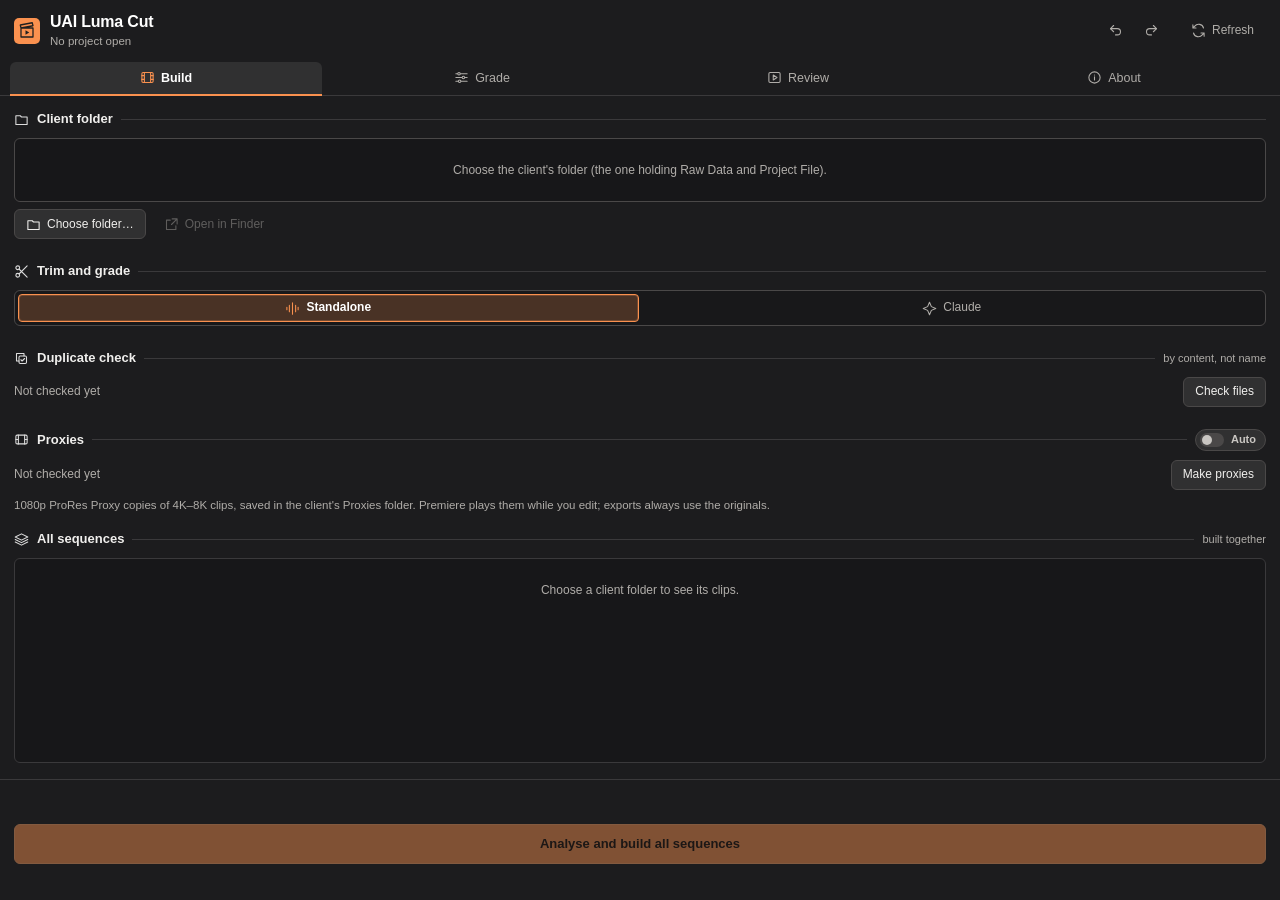
<file: luma-cut/index.html>
<!DOCTYPE html>
<html>
<head>
<meta charset="utf-8">
<meta name="viewport" content="width=device-width, initial-scale=1">
<title>UAI Luma Cut</title>
<link rel="stylesheet" href="ui.css">
<link rel="stylesheet" href="styles.css">
</head>
<body>
<header>
  <span class="mark"><svg class="ico" viewBox="0 0 24 24" fill="none" stroke="currentColor" stroke-width="1.7" stroke-linecap="round" stroke-linejoin="round" aria-hidden="true"><path d="M4 8h16v12H4zM4 8 3 4l16-3 1 4-16 3"/><path d="m10 11 5 3-5 3z" fill="currentColor" stroke="none"/></svg></span>
  <div class="ttl">
    <h1>UAI Luma Cut</h1>
    <div class="sub"><span id="project">No project open</span><span id="projchip" class="chip" hidden></span></div>
  </div>
  <div class="hright"><span id="hmsg" class="hmsg"></span><button id="hundo" class="ghost icon" title="Undo (Cmd+Z)"><svg class="ico" viewBox="0 0 24 24" fill="none" stroke="currentColor" stroke-width="1.7" stroke-linecap="round" stroke-linejoin="round" aria-hidden="true"><path d="M9 14 4 9l5-5"/><path d="M4 9h11a5 5 0 0 1 0 10h-3"/></svg></button><button id="hredo" class="ghost icon" title="Redo (Shift+Cmd+Z)"><svg class="ico" viewBox="0 0 24 24" fill="none" stroke="currentColor" stroke-width="1.7" stroke-linecap="round" stroke-linejoin="round" aria-hidden="true"><path d="m15 14 5-5-5-5"/><path d="M20 9H9a5 5 0 0 0 0 10h3"/></svg></button><span id="ver" class="ver"></span><button id="refresh" class="ghost" title="Re-read the project and the client folder"><svg class="ico" viewBox="0 0 24 24" fill="none" stroke="currentColor" stroke-width="1.7" stroke-linecap="round" stroke-linejoin="round" aria-hidden="true"><path d="M20 8a8 8 0 0 0-14-3L3 8m0-5v5h5m-4 8a8 8 0 0 0 14 3l3-3m0 5v-5h-5"/></svg>Refresh</button></div>
</header>

<div id="update" class="update" hidden>
  <span id="updatetext"></span>
  <button id="updatebtn">Update now</button>
</div>

<nav class="tabs" id="tabs">
  <button data-tab="build" class="on"><svg class="ico" viewBox="0 0 24 24" fill="none" stroke="currentColor" stroke-width="1.7" stroke-linecap="round" stroke-linejoin="round" aria-hidden="true"><rect x="3" y="4" width="18" height="16" rx="2"/><path d="M7 4v16M17 4v16M3 9h4m-4 6h4m10-6h4m-4 6h4"/></svg>Build</button>
  <button data-tab="grade"><svg class="ico" viewBox="0 0 24 24" fill="none" stroke="currentColor" stroke-width="1.7" stroke-linecap="round" stroke-linejoin="round" aria-hidden="true"><path d="M3 6h18M3 12h18M3 18h18"/><circle cx="8" cy="6" r="2" fill="var(--bg)"/><circle cx="15" cy="12" r="2" fill="var(--bg)"/><circle cx="9" cy="18" r="2" fill="var(--bg)"/></svg>Grade</button>
  <button data-tab="review"><svg class="ico" viewBox="0 0 24 24" fill="none" stroke="currentColor" stroke-width="1.7" stroke-linecap="round" stroke-linejoin="round" aria-hidden="true"><rect x="3" y="4" width="18" height="16" rx="2"/><path d="m10 8 6 4-6 4z"/></svg>Review</button>
  <button data-tab="about"><svg class="ico" viewBox="0 0 24 24" fill="none" stroke="currentColor" stroke-width="1.7" stroke-linecap="round" stroke-linejoin="round" aria-hidden="true"><circle cx="12" cy="12" r="9"/><path d="M12 11v5m0-8h.01"/></svg>About</button>
</nav>

<!-- BUILD: one action, all sequences -->
<div class="tab" id="tab-build">
  <section>
    <div class="cap"><svg class="ico" viewBox="0 0 24 24" fill="none" stroke="currentColor" stroke-width="1.7" stroke-linecap="round" stroke-linejoin="round" aria-hidden="true"><path d="M3 6h7l2 2h9v12H3z"/></svg><span>Client folder</span><span id="acchip" class="chip end" hidden></span></div>
    <div id="clientdir" class="path empty">Choose the client's folder (the one holding Raw Data and Project File).</div>
    <div class="row">
      <button id="browse"><svg class="ico" viewBox="0 0 24 24" fill="none" stroke="currentColor" stroke-width="1.7" stroke-linecap="round" stroke-linejoin="round" aria-hidden="true"><path d="M3 6h7l2 2h9v12H3z"/></svg>Choose folder…</button>
      <button id="reveal" class="ghost" disabled><svg class="ico" viewBox="0 0 24 24" fill="none" stroke="currentColor" stroke-width="1.7" stroke-linecap="round" stroke-linejoin="round" aria-hidden="true"><path d="M13 3h8v8M21 3l-9 9M10 5H4v15h15v-6"/></svg>Open in Finder</button>
    </div>
    <div id="clientmeta" class="note"></div>
  </section>

  <section>
    <div class="cap"><svg class="ico" viewBox="0 0 24 24" fill="none" stroke="currentColor" stroke-width="1.7" stroke-linecap="round" stroke-linejoin="round" aria-hidden="true"><circle cx="6" cy="6" r="3"/><circle cx="6" cy="18" r="3"/><path d="m8 8 13 13M8 16 21 3"/></svg><span>Trim and grade</span></div>
    <div class="seg" id="mode">
      <button data-v="standalone" class="on"><svg class="ico" viewBox="0 0 24 24" fill="none" stroke="currentColor" stroke-width="1.7" stroke-linecap="round" stroke-linejoin="round" aria-hidden="true"><path d="M3 10v4m4-7v10m5-14v18m5-14v10m4-7v4"/></svg>Standalone</button>
      <button data-v="claude"><svg class="ico" viewBox="0 0 24 24" fill="none" stroke="currentColor" stroke-width="1.7" stroke-linecap="round" stroke-linejoin="round" aria-hidden="true"><path d="m12 2 3 7 7 3-7 3-3 7-3-7-7-3 7-3z"/></svg>Claude</button>
    </div>
    <div id="modenote" class="note"></div>
    <div id="claudebox" class="claude" hidden>
      <div class="row spread">
        <button id="askclaude"><svg class="ico" viewBox="0 0 24 24" fill="none" stroke="currentColor" stroke-width="1.7" stroke-linecap="round" stroke-linejoin="round" aria-hidden="true"><path d="m12 2 3 7 7 3-7 3-3 7-3-7-7-3 7-3z"/></svg>Ask Claude</button>
        <span id="planstate" class="chip">No plan yet</span>
      </div>
      <div id="prompt" class="prompt" hidden></div>
    </div>
  </section>

  <section>
    <div class="cap"><svg class="ico" viewBox="0 0 24 24" fill="none" stroke="currentColor" stroke-width="1.7" stroke-linecap="round" stroke-linejoin="round" aria-hidden="true"><rect x="8" y="8" width="12" height="12" rx="2"/><path d="M16 8V4H4v12h4"/><path d="m11 14 2 2 4-4"/></svg><span>Duplicate check</span><span class="end">by content, not name</span></div>
    <div class="row spread"><span id="dupstate" class="muted">Not checked yet</span><button id="dupcheck">Check files</button></div>
    <div id="duplist" class="dupes"></div>
  </section>

  <section>
    <div class="cap"><svg class="ico" viewBox="0 0 24 24" fill="none" stroke="currentColor" stroke-width="1.7" stroke-linecap="round" stroke-linejoin="round" aria-hidden="true"><rect x="3" y="5" width="18" height="14" rx="2"/><path d="M7 5v14M17 5v14M3 12h4m10 0h4"/></svg><span>Proxies</span>
      <button id="pxauto" class="switch end" title="Make proxies by itself whenever 4K–8K clips without one are in the open project"><i></i>Auto</button></div>
    <div class="row spread"><span id="pxstate" class="muted">Not checked yet</span><button id="pxmake">Make proxies</button></div>
    <div class="progress" id="pxprogress" hidden><div></div></div>
    <div class="note">1080p ProRes Proxy copies of 4K–8K clips, saved in the client's Proxies folder. Premiere plays them while you edit; exports always use the originals.</div>
  </section>

  <section class="grow">
    <div class="cap"><svg class="ico" viewBox="0 0 24 24" fill="none" stroke="currentColor" stroke-width="1.7" stroke-linecap="round" stroke-linejoin="round" aria-hidden="true"><path d="m12 3 10 5-10 5L2 8zM2 12l10 5 10-5M2 16l10 5 10-5"/></svg><span>All sequences</span><span class="end">built together</span></div>
    <div class="list" id="clips"><div class="empty">Choose a client folder to see its clips.</div></div>
  </section>

  <footer>
    <div class="row" id="targetrow">
      <span id="target" class="muted"></span>
      <button id="newproj" class="ghost" hidden>New project for this client</button>
    </div>
    <div class="progress" id="progress" hidden><div></div></div>
    <button id="build" class="primary" disabled>Analyse and build all sequences</button>
    <div id="status" class="status"></div>
  </footer>
</div>

<!-- GRADE: live Lumetri + key, Color Shift on skin and green screen (Apply) -->
<div class="tab" id="tab-grade" hidden>
  <section>
    <div class="cap"><svg class="ico" viewBox="0 0 24 24" fill="none" stroke="currentColor" stroke-width="1.7" stroke-linecap="round" stroke-linejoin="round" aria-hidden="true"><path d="m12 3 10 5-10 5L2 8zM2 12l10 5 10-5M2 16l10 5 10-5"/></svg><span>Apply to</span></div>
    <div class="seg" id="gscope">
      <button data-v="selected" class="on">Selected</button>
      <button data-v="sequence">Current sequence</button>
      <button data-v="all">All sequences</button>
    </div>
    <div id="gtarget" class="note"></div>
  </section>
  <section>
    <div class="cap"><svg class="ico" viewBox="0 0 24 24" fill="none" stroke="currentColor" stroke-width="1.7" stroke-linecap="round" stroke-linejoin="round" aria-hidden="true"><path d="M3 20h18M5 16l4-6 4 3 6-9"/></svg><span>Light check</span><span class="end">per clip · live</span></div>
    <div class="actions"><button id="glight" title="Measure every clip's graded frame and correct it to your approved grades">Check light &amp; colour</button></div>
    <div class="note">Exports each clip's graded frame, reads its light graph (face brightness, highlights) and skin colour balance, then sets Exposure, Highlights, Temperature and Tint on that clip to match your approved grade references for its setup (office, green screen, outdoor). Re-measures after each change. Cmd+Z undoes.</div>
  </section>
  <section>
    <div class="cap"><svg class="ico" viewBox="0 0 24 24" fill="none" stroke="currentColor" stroke-width="1.7" stroke-linecap="round" stroke-linejoin="round" aria-hidden="true"><circle cx="12" cy="12" r="4"/><path d="M12 2v2m0 16v2M4.9 4.9l1.4 1.4m11.4 11.4 1.4 1.4M2 12h2m16 0h2M4.9 19.1l1.4-1.4M17.7 6.3l1.4-1.4"/></svg><span>Exposure preset</span><span class="end">live</span></div>
    <div class="presets" id="gpresets">
      <button data-v="over" title="Exposure −0.5, Highlights −15, Whites −10">Over-exposed</button>
      <button data-v="under" title="Exposure +0.5, Shadows +15, Blacks +5">Under-exposed</button>
    </div>
  </section>
  <section>
    <div class="cap"><svg class="ico" viewBox="0 0 24 24" fill="none" stroke="currentColor" stroke-width="1.7" stroke-linecap="round" stroke-linejoin="round" aria-hidden="true"><path d="M3 6h18M3 12h18M3 18h18"/><circle cx="8" cy="6" r="2" fill="var(--bg)"/><circle cx="15" cy="12" r="2" fill="var(--bg)"/><circle cx="9" cy="18" r="2" fill="var(--bg)"/></svg><span>Overall</span><span class="end live">live · Lumetri</span></div>
    <div id="glum"></div>
  </section>
  <section>
    <div class="cap"><span class="swatch green"></span><span>Green screen</span>
      <button id="gkey" class="switch end" title="Key out the green on every green-screen clip in scope (Ultra Key)"><i></i>Remove green</button></div>
    <div id="gkeyrows" hidden></div>
    <div id="gkeynote" class="note" hidden>Keyed areas are transparent and export as black unless something sits below on the timeline.</div>
  </section>
  <section>
    <div class="cap"><svg class="ico" viewBox="0 0 24 24" fill="none" stroke="currentColor" stroke-width="1.7" stroke-linecap="round" stroke-linejoin="round" aria-hidden="true"><rect x="8" y="8" width="12" height="12" rx="2"/><path d="M16 8V4H4v12h4"/></svg><span>Copy &amp; paste a look</span><span class="end">Overall · live</span></div>
    <div id="gclipboard" class="card clipboard empty"></div>
    <div class="actions" style="margin-top:8px">
      <button id="gcopy" class="second"><svg class="ico" viewBox="0 0 24 24" fill="none" stroke="currentColor" stroke-width="1.7" stroke-linecap="round" stroke-linejoin="round" aria-hidden="true"><rect x="8" y="8" width="12" height="12" rx="2"/><path d="M16 8V4H4v12h4"/></svg>Copy from selected clip</button>
      <button id="gpaste" class="second" disabled><svg class="ico" viewBox="0 0 24 24" fill="none" stroke="currentColor" stroke-width="1.7" stroke-linecap="round" stroke-linejoin="round" aria-hidden="true"><rect x="5" y="4" width="14" height="17" rx="2"/><path d="M9 4V3h6v1M9 11h6M9 15h4"/></svg>Paste to selected clips</button>
    </div>
    <div id="gclip" class="note">1. Select the graded clip, press Copy. 2. Select the clips that should look the same, press Paste. Changes at once, Cmd+Z undoes. Skin and green-screen Color Shift: Premiere's Color tab → Copy Grade / Paste Grade.</div>
  </section>
  <footer>
    <div id="gstatus" class="status"></div>
  </footer>
</div>

<!-- REVIEW: final check of the manual work, kept as learning -->
<div class="tab" id="tab-review" hidden>
  <section>
    <div class="cap"><svg class="ico" viewBox="0 0 24 24" fill="none" stroke="currentColor" stroke-width="1.7" stroke-linecap="round" stroke-linejoin="round" aria-hidden="true"><rect x="3" y="4" width="18" height="16" rx="2"/><path d="m10 8 6 4-6 4z"/></svg><span>Final check</span></div>
    <div class="row spread"><span id="rsummary" class="muted"></span><button id="rsync" title="Put every IN / OUT marker back on its clip's first and last frame"><svg class="ico" viewBox="0 0 24 24" fill="none" stroke="currentColor" stroke-width="1.7" stroke-linecap="round" stroke-linejoin="round" aria-hidden="true"><path d="M4 12a8 8 0 0 1 14-5l2 2m0-5v5h-5M20 12a8 8 0 0 1-14 5l-2-2m0 5v-5h5"/></svg>Re-sync markers</button></div>
    <div class="note">Fix an IN or OUT with a Rolling Edit, then Re-sync markers. Grade changes are made in Grade or in Premiere.</div>
  </section>
  <section class="grow">
    <div class="seg" id="rfilter">
      <button data-v="flagged" class="on"><svg class="ico" viewBox="0 0 24 24" fill="none" stroke="currentColor" stroke-width="1.7" stroke-linecap="round" stroke-linejoin="round" aria-hidden="true"><path d="M5 21V3h13l-3 5 3 5H5"/></svg>Flagged by system</button>
      <button data-v="all">All clips</button>
    </div>
    <div class="list" id="rlist"><div class="empty">Open one of the client sequences.</div></div>
  </section>
  <section>
    <div class="cap"><svg class="ico" viewBox="0 0 24 24" fill="none" stroke="currentColor" stroke-width="1.7" stroke-linecap="round" stroke-linejoin="round" aria-hidden="true"><rect x="3" y="4" width="18" height="16" rx="2"/><circle cx="9" cy="10" r="2"/><path d="m21 16-5-5-9 9"/></svg><span>Grade reference</span><button id="ropen" class="link end" title="Open Final Output / Stills">Final Output / Stills</button></div>
    <div class="row"><button id="rref"><svg class="ico" viewBox="0 0 24 24" fill="none" stroke="currentColor" stroke-width="1.7" stroke-linecap="round" stroke-linejoin="round" aria-hidden="true"><path d="M4 4h13l3 3v13H4zM8 4v6h8V4M8 20v-6h8v6"/></svg>Save grade reference</button></div>
    <div class="note">For the clips listed above: keeps each clip's final grade values and saves one image (Final Output / Stills, plus a small copy for learning).</div>
  </section>
  <section>
    <div class="cap"><svg class="ico" viewBox="0 0 24 24" fill="none" stroke="currentColor" stroke-width="1.7" stroke-linecap="round" stroke-linejoin="round" aria-hidden="true"><path d="M9 18h6M10 21h4M12 3a6 6 0 0 0-4 10.5c.7.7 1 1.5 1 2.5h6c0-1 .3-1.8 1-2.5A6 6 0 0 0 12 3z"/></svg><span>Learning</span><span id="rbase" class="end"></span></div>
    <div class="card"><div id="rlearn" class="muted"></div>
      <div class="note">Final check compares the timeline now with the build (cuts, grade, Color Shift). You confirm the list, then it is kept for the next client, in Standalone and Claude.</div></div>
    <div id="rchanges" class="changes" hidden></div>
    <textarea id="rnote" placeholder="Optional note: what you changed and why, e.g. OUT earlier on CAM2, green Lum +4 to match CAM1." hidden></textarea>
  </section>
  <footer>
    <button id="rfinal" class="primary">Final check &amp; save learning</button>
    <div id="rstatus" class="status"></div>
  </footer>
</div>

<!-- ABOUT -->
<div class="tab" id="tab-about" hidden>
  <section>
    <details class="howto">
      <summary><svg class="ico" viewBox="0 0 24 24" fill="none" stroke="currentColor" stroke-width="1.7" stroke-linecap="round" stroke-linejoin="round" aria-hidden="true"><path d="m12 3 10 5-10 5L2 8zM2 12l10 5 10-5M2 16l10 5 10-5"/></svg><span>How to use</span><span class="end">one client at a time</span></summary>
      <div class="note">Client folder: <b>Raw Data</b>, <b>Project File</b>, <b>Final Output</b>. Name it like <i>AC#12 Name</i> for agency clients.</div>
      <ol class="steps">
        <li><b>Build</b> — <i>Choose folder…</i> → <i>New project for this client</i> (no manual import).</li>
        <li><b>Proxies</b> — Build › Proxies, <i>Auto</i> on: every 4K–8K clip gets a 1080p proxy for smooth playback. Nothing else to do.</li>
        <li><b>Mode</b> — <i>Standalone</i> (default, no Claude) or <i>Claude</i>: <i>Ask Claude</i>, paste the prompt in Claude desktop, wait for <i>Plan ready</i>. Then <i>Analyse and build</i>.</li>
        <li><b>Cuts</b> — Review › Flagged by system: IN mouth closed + eyes open, OUT before they stand or look aside. Check <i>REVIEW</i> clips first. Rolling Edit, then <i>Re-sync markers</i>.</li>
        <li><b>Light</b> — Grade › scope All sequences › <i>Check light &amp; colour</i>.</li>
        <li><b>Look</b> — eye-check one clip per group (office, green screen, outdoor): preset or sliders, <i>Copy</i> → select the group → <i>Paste</i>.</li>
        <li><b>Skin / green</b> — Premiere's Color tab, Color Mode “Custom”; yellow faces → skin Hue +2…+5. Copy / Paste Grade per group.</li>
        <li><b>Lock</b> — Review › <i>Save grade reference</i> on your best clips, then <i>Final check &amp; save learning</i> (press twice).</li>
        <li><b>Export</b> — UAI Smart Export: Final Output, All, <i>Export all</i>, then Results › <i>Verify files</i>.</li>
      </ol>
      <div class="note">Full guide: github.com/agentixclaude/uai-premiere-panels › docs › how-to-start</div>
    </details>
  </section>
  <section>
    <div class="cap"><svg class="ico" viewBox="0 0 24 24" fill="none" stroke="currentColor" stroke-width="1.7" stroke-linecap="round" stroke-linejoin="round" aria-hidden="true"><rect x="3" y="5" width="18" height="14" rx="2"/><path d="M7 5v14M17 5v14M3 12h4m10 0h4"/></svg><span>Proxies &amp; output</span><span class="end">originals in every output</span></div>
    <div class="cols">
      <div><b>Playback</b><span>1080p proxy while proxies are on: smooth 4K–8K editing.</span></div>
      <div><b>Grade</b><span>Saved on the clip, so the same grade lands on the original.</span></div>
      <div><b>Stills &amp; light check</b><span>Taken from the original: proxies switch off for the capture, then back on.</span></div>
      <div><b>Export</b><span>Smart Export / Media Encoder render the original files, never the proxy.</span></div>
    </div>
  </section>
  <section>
    <div class="cap"><svg class="ico" viewBox="0 0 24 24" fill="none" stroke="currentColor" stroke-width="1.7" stroke-linecap="round" stroke-linejoin="round" aria-hidden="true"><path d="M12 8v4l3 2"/><circle cx="12" cy="12" r="9"/></svg><span>New updates</span><span class="end">what changed, before → now</span></div>
    <div id="updates" class="updates"></div>
  </section>
  <section>
    <div class="cap"><svg class="ico" viewBox="0 0 24 24" fill="none" stroke="currentColor" stroke-width="1.7" stroke-linecap="round" stroke-linejoin="round" aria-hidden="true"><path d="M3 10v4m4-7v10m5-14v18m5-14v10m4-7v4"/></svg><span>Engines</span></div>
    <div class="cols">
      <div><b>Standalone</b><span>Face-checked trim (audio fallback), house grade plus learned starting values per setup, rules from 2+ reviewed batches.</span></div>
      <div><b>Claude</b><span>Face-checked IN/OUT, grade matched per clip, reads the learned rules and recent reviews.</span></div>
    </div>
    <div class="row opts"><span id="ffmpegstate" class="chip"></span><span id="enginestate" class="chip"></span></div>
  </section>
  <section>
    <div class="cap"><svg class="ico" viewBox="0 0 24 24" fill="none" stroke="currentColor" stroke-width="1.7" stroke-linecap="round" stroke-linejoin="round" aria-hidden="true"><path d="M9 18h6M10 21h4M12 3a6 6 0 0 0-4 10.5c.7.7 1 1.5 1 2.5h6c0-1 .3-1.8 1-2.5A6 6 0 0 0 12 3z"/></svg><span>Learning storage</span></div>
    <div class="card">
      <div class="row spread"><label for="aretention">Keep reviewed batches</label>
        <select id="aretention"><option value="1">Latest batch only</option><option value="3">Last 3 batches</option><option value="5">Last 5 batches</option></select></div>
      <div id="ausage" class="note"></div>
      <div class="note">One batch = one client project. Older batches are erased automatically after a new one is saved; the cap is 10 MB including images. Rules only switch on after the same correction shows up in 2 batches.</div>
      <div class="row" style="margin-top:8px"><button id="aopen" class="ghost"><svg class="ico" viewBox="0 0 24 24" fill="none" stroke="currentColor" stroke-width="1.7" stroke-linecap="round" stroke-linejoin="round" aria-hidden="true"><path d="M13 3h8v8M21 3l-9 9M10 5H4v15h15v-6"/></svg>Open folder</button><button id="areset">Reset learning…</button></div>
      <div id="apath" class="mono note"></div>
      <div id="astatus" class="status"></div>
    </div>
  </section>
</div>

<script src="main.js"></script>
</body>
</html>
</file>
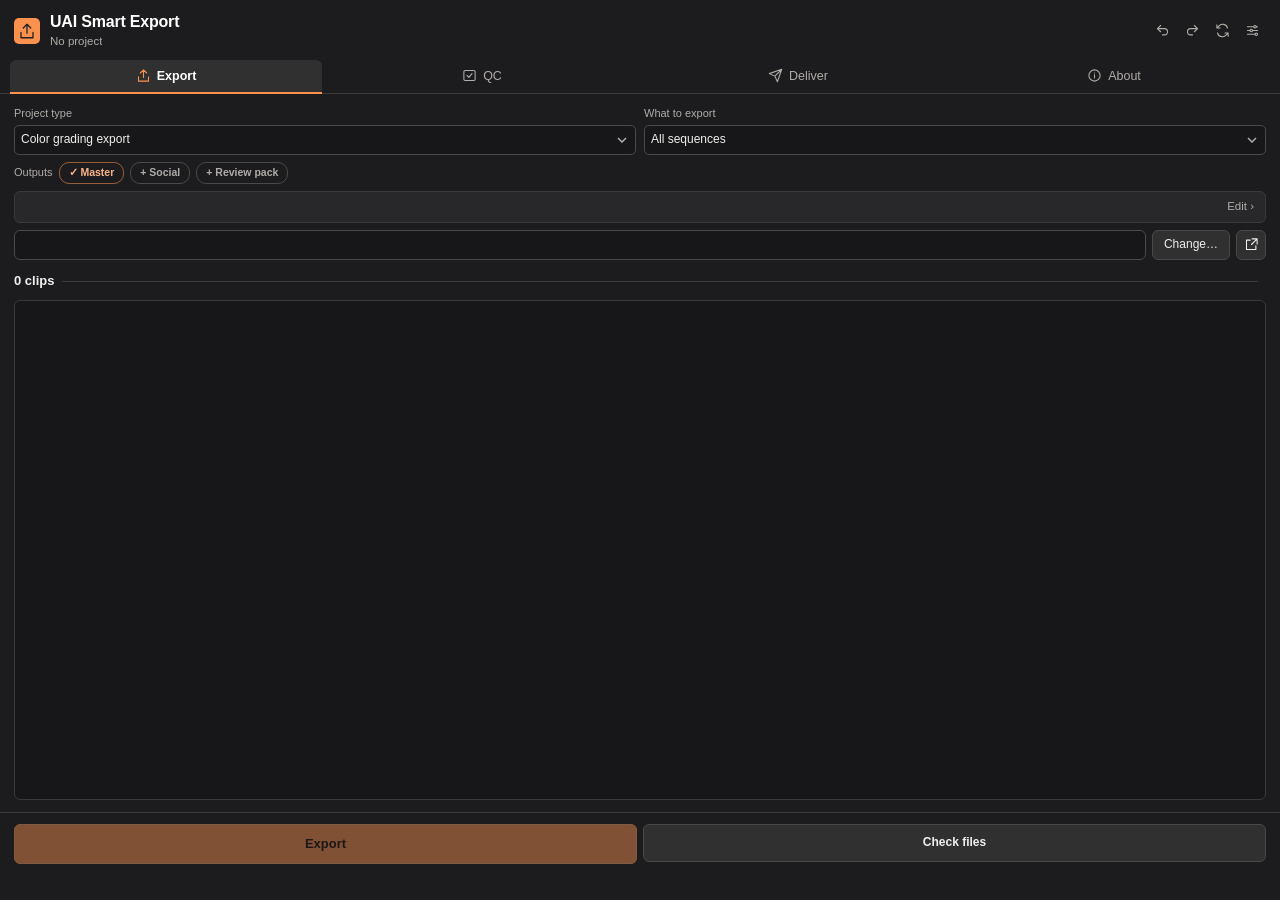
<file: panel/index.html>
<!DOCTYPE html>
<html>
<head>
<meta charset="utf-8">
<meta name="viewport" content="width=device-width, initial-scale=1">
<title>UAI Smart Export</title>
<link rel="stylesheet" href="ui.css">
<link rel="stylesheet" href="styles.css">
</head>
<body>
<header>
  <span class="mark"><svg class="ico" viewBox="0 0 24 24" fill="none" stroke="currentColor" stroke-width="1.7" stroke-linecap="round" stroke-linejoin="round" aria-hidden="true"><path d="M12 3v12m-5-7 5-5 5 5M4 14v7h16v-7"/></svg></span>
  <div class="ttl">
    <h1>UAI Smart Export</h1>
    <div class="sub"><span id="project">No project</span><span id="acchip" class="chip" hidden></span><span id="ver" class="ver"></span></div>
  </div>
  <div class="hright">
    <span id="hmsg" class="hmsg"></span>
    <button id="hundo" class="ghost icon" title="Undo (Cmd+Z)" aria-label="Undo"><svg class="ico" viewBox="0 0 24 24" fill="none" stroke="currentColor" stroke-width="1.7" stroke-linecap="round" stroke-linejoin="round" aria-hidden="true"><path d="M9 14 4 9l5-5"/><path d="M4 9h11a5 5 0 0 1 0 10h-3"/></svg></button>
    <button id="hredo" class="ghost icon" title="Redo (Shift+Cmd+Z)" aria-label="Redo"><svg class="ico" viewBox="0 0 24 24" fill="none" stroke="currentColor" stroke-width="1.7" stroke-linecap="round" stroke-linejoin="round" aria-hidden="true"><path d="m15 14 5-5-5-5"/><path d="M20 9H9a5 5 0 0 0 0 10h3"/></svg></button>
    <button id="refresh" class="ghost icon" title="Re-read the timeline" aria-label="Refresh"><svg class="ico" viewBox="0 0 24 24" fill="none" stroke="currentColor" stroke-width="1.7" stroke-linecap="round" stroke-linejoin="round" aria-hidden="true"><path d="M20 8a8 8 0 0 0-14-3L3 8m0-5v5h5m-4 8a8 8 0 0 0 14 3l3-3m0 5v-5h-5"/></svg></button>
    <button id="gear" class="ghost icon" title="Export settings" aria-label="Export settings"><svg class="ico" viewBox="0 0 24 24" fill="none" stroke="currentColor" stroke-width="1.7" stroke-linecap="round" stroke-linejoin="round" aria-hidden="true"><path d="M4 6h10M18 6h2M4 12h4M12 12h8M4 18h12M20 18h0"/><circle cx="16" cy="6" r="2"/><circle cx="10" cy="12" r="2"/><circle cx="18" cy="18" r="2"/></svg></button>
  </div>
</header>

<div id="update" class="update" hidden>
  <span id="updatetext"></span>
  <button id="updatebtn">Update now</button>
</div>
<div id="gamma" class="banner" hidden>
  <span id="gammatext"></span>
  <button id="gammafix" title="Saves the project, sets Viewer Gamma 1.96 and reopens it">Set 1.96</button>
  <button id="gammax" class="ghost icon" title="Hide for this project" aria-label="Hide">×</button>
</div>

<nav class="tabs" id="tabs">
  <button data-tab="export" class="on"><svg class="ico" viewBox="0 0 24 24" fill="none" stroke="currentColor" stroke-width="1.7" stroke-linecap="round" stroke-linejoin="round" aria-hidden="true"><path d="M12 3v12m-5-7 5-5 5 5M4 14v7h16v-7"/></svg>Export</button>
  <button data-tab="qc"><svg class="ico" viewBox="0 0 24 24" fill="none" stroke="currentColor" stroke-width="1.7" stroke-linecap="round" stroke-linejoin="round" aria-hidden="true"><rect x="3" y="4" width="18" height="16" rx="2"/><path d="m8 12 3 3 5-6"/></svg>QC<span id="qcbadge" class="badge" hidden></span></button>
  <button data-tab="deliver"><svg class="ico" viewBox="0 0 24 24" fill="none" stroke="currentColor" stroke-width="1.7" stroke-linecap="round" stroke-linejoin="round" aria-hidden="true"><path d="M22 2 11 13M22 2l-7 20-4-9-9-4z"/></svg>Deliver</button>
  <button data-tab="about"><svg class="ico" viewBox="0 0 24 24" fill="none" stroke="currentColor" stroke-width="1.7" stroke-linecap="round" stroke-linejoin="round" aria-hidden="true"><circle cx="12" cy="12" r="9"/><path d="M12 11v5m0-8h.01"/></svg>About</button>
</nav>

<!-- EXPORT -->
<main class="tab" id="tab-export">
  <section class="tight">
    <div class="pair">
      <label class="pick"><span>Project type</span>
        <select id="mode">
          <option value="grade">Color grading export</option>
          <option value="normal">Normal export</option>
        </select>
      </label>
      <label class="pick"><span>What to export</span>
        <select id="scope">
          <option value="all">All sequences</option>
          <option value="active">Active sequence</option>
          <option value="selected">Selected clips</option>
        </select>
        <select id="nscope" hidden>
          <option value="seq">Whole sequence</option>
          <option value="cuts">Clips by cuts</option>
          <option value="marks">Markers (“Clip …”)</option>
        </select>
      </label>
    </div>
    <div class="outs">
      <span class="muted">Outputs</span>
      <button class="chip accent" id="out-master" title="The export itself (always on)">✓ Master</button>
      <button class="chip" id="out-social" title="1080 wide · 8 Mbps · fast start · loudness target. Made from the master once it has rendered and passed QC">+ Social</button>
      <button class="chip" id="out-review" title="720p copy under the MB limit, contact sheet, cover PNG, in a Review folder next to the exports">+ Review pack</button>
    </div>
    <button id="outline" class="outline" title="Export settings: size, naming, QC, review pack">
      <span id="outlinetext" class="ol"></span><span class="muted">Edit ›</span>
    </button>
    <div class="dir">
      <div id="outdir" class="path" title=""></div>
      <button id="browse" title="Choose another export folder">Change…</button>
      <button id="reveal" class="icon" title="Open the folder in Finder" aria-label="Open folder"><svg class="ico" viewBox="0 0 24 24" fill="none" stroke="currentColor" stroke-width="1.7" stroke-linecap="round" stroke-linejoin="round" aria-hidden="true"><path d="M13 3h8v8M21 3l-9 9M10 5H4v15h15v-6"/></svg></button>
    </div>
    <button id="resetdir" class="link mini" title="Go back to the default export folder" hidden>Use the default folder</button>
  </section>

  <section class="grow">
    <div class="cap"><span id="count">0 clips</span><button id="selactive" class="link" hidden title="Tick only the active sequence">Active only</button><button id="selall" class="link" hidden>All / none</button><span id="summary" class="end"></span></div>
    <div id="list" class="list"></div>
  </section>

  <footer>
    <div class="actions">
      <button id="go" class="primary" disabled>Export</button>
      <button id="toqc" class="second" title="Check the exported files now">Check files</button>
    </div>
    <div id="status" class="status"></div>
  </footer>
</main>

<!-- QC -->
<div class="tab" id="tab-qc" hidden>
  <section class="tight">
    <div class="stats">
      <div><b id="qpass" class="tone-ok">0</b><span>passed</span></div>
      <div><b id="qfix">0</b><span>to fix</span></div>
      <div><b id="qwhen">—</b><span id="qwhenl">not checked</span></div>
    </div>
    <div class="legend"><span><i class="dot"></i>Frames</span><span><i class="dot"></i>Loudness</span><span><i class="dot"></i>Duration</span><span><i class="dot"></i>Codec + size</span></div>
  </section>
  <section class="grow">
    <div class="cap"><span>Exported files</span><span class="end">click a file for details</span></div>
    <div id="qlist" class="list"><div class="empty">Export, then each file is checked here when Media Encoder finishes. Or press Check all.</div></div>
  </section>
  <footer>
    <div class="actions">
      <button id="qrun" class="primary">Check all</button>
      <button id="qdeliver" class="second">Deliver ›</button>
    </div>
    <div id="qstatus" class="status"></div>
  </footer>
</div>

<!-- DELIVER -->
<div class="tab" id="tab-deliver" hidden>
  <section class="tight">
    <div class="row"><span id="dpass" class="chip ok">0 passed QC</span><span id="dheld" class="chip bad" hidden></span><span class="muted push">only passed files go out</span></div>
  </section>
  <section class="cards tight">
    <details class="card2" open>
      <summary><span class="num">1</span><b>Upload to Drive</b><span class="muted" id="driveacct">Google Drive</span></summary>
      <label class="pick"><span>Drive account (Drive for desktop on this Mac)</span><select id="driveacctsel"></select></label>
      <div class="dir"><div id="drivedir" class="path"></div><button id="drivebrowse">Change…</button></div>
      <div class="row"><label><input type="checkbox" id="up-master" checked>Master</label><label><input type="checkbox" id="up-social" checked>Social</label><label><input type="checkbox" id="up-review" checked>Review pack</label><label><input type="checkbox" id="up-report" checked>QC report</label></div>
      <div class="note" id="drivenote"></div>
    </details>
    <details class="card2">
      <summary><span class="num">2</span><b>Asana QC task</b><span class="muted" id="asanasum">off</span></summary>
      <label class="tg"><input type="checkbox" id="asana-on">Move the task to QC 1 and comment the Drive link + QC report</label>
      <div class="kv2"><span>Project</span><input type="text" id="asana-proj" value="Creative Requests"><span>Task</span><input type="text" id="asana-task" placeholder="defaults to the project name"></div>
      <div class="chain"><span class="chip">Produce</span>›<span class="chip accent">QC 1 · Hitesh</span>›<span class="chip">Khusi</span>›<span class="chip">Johnson</span>›<span class="chip">ANIK</span></div>
    </details>
    <details class="card2">
      <summary><span class="num">3</span><b>Slack note</b><span class="muted" id="slacksum">off</span></summary>
      <label class="tg"><input type="checkbox" id="slack-on">Draft a note (you approve the text before it is posted)</label>
      <div class="kv2"><span>Channel</span><input type="text" id="slack-ch" placeholder="#channel (not chosen yet)"></div>
    </details>
  </section>
  <section class="grow">
    <div class="cap"><span>Files going out</span><span id="dcount" class="end"></span></div>
    <div id="dlist" class="list"><div class="empty">Run QC first: only files that pass go out.</div></div>
  </section>
  <footer>
    <button id="handoff" class="primary" disabled>Hand off</button>
    <div id="dstatus" class="status">Shows a summary to confirm before anything is copied or prepared.</div>
  </footer>
</div>

<!-- SETTINGS (gear / Output line) -->
<div class="tab" id="tab-settings" hidden>
  <div class="sethead"><button id="setback" class="ghost">‹ Back</button><b>Export settings</b><span class="muted">saved on this Mac</span></div>
  <div class="acc" id="acc">
    <details data-sec="size" open>
      <summary><b>Size + bitrate</b><span class="muted" id="sum-size"></span></summary>
      <label class="pick"><span>Colour-grading rule</span>
        <select id="rule">
          <option value="auto">Auto: “AC” in the folder name = AC rule, else Client</option>
          <option value="ac">AC rule: every file under the cap</option>
          <option value="client">Client rule: 8K→4K 4.5–4.8 GB, 4K under 2 GB</option>
        </select>
      </label>
      <div class="row tg" id="acvals"><span class="muted">AC cap</span><input id="capgb" type="number" min="0.2" step="0.1" value="2"><span class="muted">GB · max</span><input id="capmbps" type="number" min="5" step="5" value="200"><span class="muted">Mbps</span></div>
      <div class="note" id="clientvals">Client: 8K source → 4K at 4.5–4.8 GB, max 200 Mbps (a clip under about 3 min stays at 200 Mbps and comes out smaller). 4K source → stays 4K, max 90 Mbps, under 2 GB.</div>
      <div class="note">Normal export: match source (≤ 4K), medium bitrate VBR 1-pass, no size cap.</div>
      <label class="tg"><input id="replace" type="checkbox">Replace a file that already exists (else it is skipped)</label>
      <label class="tg"><input id="autostart" type="checkbox">Start the Media Encoder queue automatically</label>
    </details>
    <details data-sec="name">
      <summary><b>Naming + versions</b><span class="muted" id="sum-name"></span></summary>
      <label class="pick"><span id="tpllabel">File name template</span><input type="text" id="tpl" spellcheck="false"></label>
      <div class="tokens" id="tokens"><button class="chip" data-t="{Project}">+ Project</button><button class="chip" data-t="{Sequence}">+ Sequence</button><button class="chip" data-t="{Clip}">+ Clip</button><button class="chip" data-t="{Ratio}">+ Ratio</button><button class="chip" data-t="{Date}">+ Date</button><button class="chip" data-t="_v{NN}">+ vNN</button><button class="chip" id="tplreset" title="Back to this project type's default">Reset</button></div>
      <div class="note">Preview: <b id="tplprev"></b></div>
      <label class="tg"><input type="checkbox" id="never">Never overwrite: a taken name gets the next free version</label>
      <div class="note">One template per project type. Colour grading keeps the clip name (<b>{Clip}</b>). <b>v{NN}</b> = the next free version in the folder.</div>
    </details>
    <details data-sec="qc">
      <summary><b>Auto QC</b><span class="muted" id="sum-qc"></span></summary>
      <label class="tg"><input type="checkbox" id="autoqc" checked>Check each file when Media Encoder finishes (panel open)</label>
      <label class="tg"><input type="checkbox" id="chkFrames" checked>Black frames (fail) or a still picture (flag) at start and end</label>
      <div class="row tg"><label><input type="checkbox" id="chkLoud" checked>Loudness target</label><input type="number" id="lufs" value="-14" step="0.5"><span class="muted">LUFS ± 1</span></div>
      <div class="note">Loudness is checked on Normal export. Colour-grading masters keep the source level: shown as info.</div>
      <label class="tg"><input type="checkbox" id="chkDur" checked>Duration matches the timeline</label>
      <label class="tg"><input type="checkbox" id="chkCodec" checked>Codec, frame size, frame rate, size band</label>
      <label class="tg"><input type="checkbox" id="notify" checked>Mac notification when QC is done</label>
    </details>
    <details data-sec="pack">
      <summary><b>Review pack</b><span class="muted" id="sum-pack"></span></summary>
      <div class="row tg"><label><input type="checkbox" id="pack720" checked>Review copy 720p, under</label><input type="number" id="packMB" value="16" min="2" step="1"><span class="muted">MB</span></div>
      <label class="tg"><input type="checkbox" id="packSheet" checked>Contact sheet: first, middle, last frame</label>
      <label class="tg"><input type="checkbox" id="packCover" checked>Cover PNG from the marker named “cover” (else frame 1)</label>
      <div class="note">Turn it on with the <b>Review pack</b> chip on Export. Saved in a “Review” folder next to the exports.</div>
    </details>
    <details data-sec="set">
      <summary><b>Delivery set</b><span class="muted">Master + Social</span></summary>
      <div class="kv"><div><span>Master</span><b>the export (rules above)</b></div><div><span>Social</span><b>1080 wide · 8 Mbps · fast start · loudness target</b></div><div><span>4:5 / 16:9</span><b>later: needs a reframed sequence</b></div><div><span>Where</span><b>“Social” folder next to the exports</b></div></div>
    </details>
    <details data-sec="guard">
      <summary><b>Preview gamma guard</b><span class="muted" id="sum-guard"></span></summary>
      <label class="tg"><input type="checkbox" id="guard" checked>Warn when the project's Viewer Gamma is not 1.96 (QuickTime)</label>
      <div class="note">Read from the saved project file. <b>Set 1.96</b> saves the project, closes it, changes only that setting and reopens it. It changes what you see in Premiere, never the exported file.</div>
    </details>
  </div>
  <footer><button id="setdone" class="primary">Done</button></footer>
</div>

<!-- ABOUT -->
<div class="tab" id="tab-about" hidden>
  <details class="fold" open>
    <summary><b>New updates</b><span class="muted">what changed, before → now</span></summary>
    <div id="updates" class="updates"></div>
  </details>
  <details class="fold">
    <summary><b>How to use</b></summary>
    <ol class="steps">
      <li><b>Export</b>: pick the project type and what to export, tick the outputs (Master, Social, Review pack), press Export.</li>
      <li>Media Encoder renders. With the panel open, each file is checked on <b>QC</b> as soon as it is finished, with a Mac notification when all are done. Social and Review pack are made from the master after it passes.</li>
      <li><b>QC</b>: click a file for details. A problem? <b>Go to problem</b> jumps to it in the timeline. Re-export only that file; it is checked again.</li>
      <li><b>Deliver</b>: only passed files go to Drive. Asana and Slack are prepared for Claude; you confirm first.</li>
    </ol>
    <div class="note"><b>Colour grading export</b>: one file per enabled V1 clip, 4K, named after the clip, 1-frame clean edge. <b>Normal export</b>: <b>Whole sequence</b> = one file per ticked sequence; <b>Clips by cuts</b> = the longest layer (background, BGM, an adjustment layer named “Clip 1”) marks each video; <b>Markers</b> = sequence markers named “Clip …” start a video that runs to the next “Clip …” or “End” marker (a marker with a duration is its own range).</div>
  </details>
  <details class="fold">
    <summary><b>Output rules</b></summary>
    <div class="kv">
      <div><span>Format</span><b>H.264 MP4 · AAC 320</b></div>
      <div><span>Source</span><b>Original media, never proxies</b></div>
      <div><span>AC client</span><b>4K · every file under 2 GB</b></div>
      <div><span>Client</span><b>8K→4K 4.5–4.8 GB ≤ 200 Mbps · 4K ≤ 90 Mbps, under 2 GB</b></div>
      <div><span>Normal</span><b>Match source ≤ 4K · medium VBR</b></div>
      <div><span>Social</span><b>1080 wide · 8 Mbps · −14 LUFS</b></div>
    </div>
    <div class="row opts"><span id="probestate" class="chip"></span></div>
  </details>
</div>
<script src="cuts.js"></script>
<script src="naming.js"></script>
<script src="qc.js"></script>
<script src="main.js"></script>
</body>
</html>
</file>
<file: luma-cut/ui.css>
/* UAI panels — shared design system (UAI Luma Cut, UAI Smart Export). Same file in both panels.
   Native system font, charcoal surfaces, one flat copper-orange accent (#FA914F), small inline SVG icons,
   6 px corners, clear active tabs, the tab scrolls and its footer (main action + status) stays pinned.
   No external fonts, images, gradients, blur or animation beyond short colour transitions. */
:root {
  --bg: #1c1c1e;
  --bg-sunk: #171719;
  --bg-raised: #303031;
  --bg-hover: #3a3a3c;
  --panel: #28282a;
  --line: #4a4848;
  --line-soft: #3a393b;
  --text: #f0efed;
  --text-2: #c9c6c2;
  --text-3: #b0ada9;
  --title: #ffffff;
  --accent: #fa914f;
  --accent-hover: #ffa66b;
  --accent-ink: #1c120c;
  --accent-soft: rgba(250, 145, 79, .14);
  --accent-line: rgba(250, 145, 79, .55);
  --accent-text: #fbb487;
  --seg-on: #493225;
  --sel: rgba(250, 145, 79, .35);
  --head-bg: #2d2d30;
  --row-line: #333336;
  --row-alt: #1d1d1f;
  --hover-line: #5a5856;
  --press: #2a2a2b;
  --thumb: #46464a;
  --thumb-hover: #58585c;
  --ok: #91d6a3;
  --ok-line: rgba(145, 214, 163, .45);
  --warn: #ebc36d;
  --warn-soft: rgba(235, 195, 109, .11);
  --bad: #f07a6a;
  --bad-line: rgba(240, 122, 106, .45);
  --skin: #d79a7a;
  --green: #4fae6d;
  --r: 6px;
  --h: 30px;
  --gap: 16px;
}
* { box-sizing: border-box; }
html, body { height: 100%; overflow: hidden; }
body {
  margin: 0; padding: 12px 14px; background: var(--bg); color: var(--text);
  font: 12px/1.45 -apple-system, BlinkMacSystemFont, "SF Pro Text", "Helvetica Neue", Arial, sans-serif;
  display: flex; flex-direction: column; gap: 12px; -webkit-user-select: none; -webkit-font-smoothing: antialiased;
  font-variant-numeric: tabular-nums;
}
::selection { background: var(--sel); color: #fff; }
::-webkit-scrollbar { width: 10px; height: 10px; }
::-webkit-scrollbar-track { background: transparent; }
::-webkit-scrollbar-thumb { background: var(--thumb); border: 3px solid var(--bg); border-radius: 6px; }
::-webkit-scrollbar-thumb:hover { background: var(--thumb-hover); }
:focus { outline: none; }
:focus-visible { outline: 2px solid var(--accent); outline-offset: 1px; }
.ico { width: 15px; height: 15px; flex: none; }

/* header */
header { display: flex; align-items: center; gap: 10px; }
.mark { width: 26px; height: 26px; flex: none; display: grid; place-items: center; border-radius: 5px; background: var(--accent); color: #202020; }
.mark .ico { width: 18px; height: 18px; }
.ttl { flex: 1; min-width: 0; }
h1 { margin: 0; font-size: 16px; font-weight: 700; letter-spacing: -.2px; color: var(--title); line-height: 1.2; }
.sub { display: flex; flex-wrap: wrap; align-items: center; gap: 4px 6px; margin-top: 2px; color: var(--text-3); font-size: 11.5px; }
.sub > span:first-child { overflow: hidden; text-overflow: ellipsis; white-space: nowrap; max-width: 100%; }
.hright { display: flex; align-items: center; gap: 6px; flex-shrink: 0; }
.ver { color: var(--text-3); font-size: 11px; }

/* text */
.muted { color: var(--text-3); }
.note { margin-top: 7px; color: var(--text-3); line-height: 1.5; font-size: 11.5px; }
.mono { font: 11px "SF Mono", Menlo, monospace; color: var(--text-3); overflow-wrap: anywhere; }
.cap { display: flex; align-items: center; gap: 8px; margin-bottom: 9px; font-size: 13px; font-weight: 650; color: var(--text); }
.cap > .ico { color: #ddd; }
.cap::after { content: ""; flex: 1; height: 1px; background: var(--line-soft); order: 1; }
.cap > * { order: 0; }
.cap > .end { order: 2; font-size: 11px; font-weight: 400; color: var(--text-3); }
.cap .muted { font-weight: 400; }

/* layout */
section { display: flex; flex-direction: column; flex-shrink: 0; }
section.grow { flex: 1 0 auto; min-height: 190px; }
section.grow > .list { flex: 1 1 0; min-height: 120px; }
.row { display: flex; flex-wrap: wrap; gap: 6px; align-items: center; }
.row.spread { justify-content: space-between; }
.opts { margin-top: 8px; gap: 6px 14px; }
.tab { display: flex; flex-direction: column; gap: var(--gap); flex: 1; min-height: 0; overflow-y: auto; margin: 0 -14px; padding: 2px 14px 0; }
.tab[hidden], [hidden] { display: none !important; }
footer { display: flex; flex-direction: column; gap: 7px; margin: auto -14px 0; padding: 11px 14px 0; position: sticky; bottom: 0; z-index: 3;
  background: var(--bg); border-top: 1px solid var(--line-soft); }
.actions { display: grid; grid-template-columns: minmax(0, 1fr) minmax(0, 1fr); gap: 6px; }
.actions > button { height: 38px; width: 100%; overflow: hidden; text-overflow: ellipsis; }
.card { padding: 10px; background: var(--panel); border: 1px solid var(--line-soft); border-radius: var(--r); }

/* controls */
button {
  font: inherit; height: var(--h); padding: 0 11px; color: var(--text); background: var(--bg-raised);
  border: 1px solid var(--line); border-radius: var(--r); cursor: pointer; white-space: nowrap;
  display: inline-flex; align-items: center; justify-content: center; gap: 6px;
  transition: background-color .12s ease-out, border-color .12s ease-out, color .12s ease-out;
}
button:hover:not(:disabled) { background: var(--bg-hover); border-color: var(--hover-line); }
button:active:not(:disabled) { background: var(--press); }
button:disabled { opacity: .45; cursor: default; }
button.ghost { background: transparent; color: var(--text-3); border-color: transparent; }
button.ghost:hover:not(:disabled) { background: var(--bg-raised); border-color: var(--line); color: var(--text); }
button.primary { height: 40px; width: 100%; font-size: 13px; font-weight: 700; color: var(--accent-ink);
  background: var(--accent); border-color: #ffa76b; }
button.primary:hover:not(:disabled) { background: var(--accent-hover); border-color: var(--accent-hover); }
button.primary.armed { background: var(--warn); border-color: var(--warn); color: #1d1806; }
button.primary.confirm { background: var(--ok); border-color: var(--ok); color: #0f2116; }
button.second { height: 38px; font-weight: 650; }
button.danger { color: var(--bad); border-color: var(--bad-line); }
button.link { height: auto; padding: 0; border: 0; background: none; color: var(--text-3); font-weight: 500; }
button.link:hover:not(:disabled) { background: none; border: 0; color: var(--accent); }
button.wide { width: 100%; }
button.busy { cursor: progress; }

.seg { display: flex; padding: 3px; gap: 3px; border: 1px solid var(--line); border-radius: var(--r); background: #18181a; }
.seg button { flex: 1; min-width: 0; height: 28px; padding: 0 6px; border: 1px solid transparent; border-radius: 4px; background: transparent; color: var(--text-3); font-size: 12px; }
.seg button:hover:not(:disabled) { background: var(--panel); border-color: transparent; color: var(--text); }
.seg button.on, .seg button.on:hover { background: var(--seg-on); border-color: var(--accent); color: #fff; font-weight: 600; box-shadow: inset 0 0 0 1px rgba(250, 145, 79, .25); }
.seg button.on .ico { color: var(--accent); }

input[type=number], input[type=text], textarea, select {
  height: 28px; background: var(--bg-sunk); border: 1px solid var(--line); border-radius: 5px; color: var(--text);
  padding: 0 8px; font: inherit; -webkit-user-select: text;
}
select { padding: 0 6px; cursor: pointer; }
textarea { height: auto; min-height: 52px; padding: 6px 8px; resize: vertical; line-height: 1.45; width: 100%; margin-top: 8px; }
textarea::placeholder { color: var(--text-3); }
input[type=number] { width: 62px; }
input:focus-visible, textarea:focus-visible, select:focus-visible { outline: 1px solid var(--accent); outline-offset: 0; border-color: var(--accent); }
input[type=checkbox] { accent-color: var(--accent); margin: 0 6px 0 0; vertical-align: -2px; }
label { color: var(--text-2); }

/* tabs */
.tabs { display: flex; gap: 4px; border-bottom: 1px solid var(--line-soft); margin: 0 -14px; padding: 0 10px; }
.tabs button { flex: 1; min-width: 0; height: 34px; background: transparent; border: 0; border-bottom: 2px solid transparent; border-radius: 6px 6px 0 0;
  color: var(--text-3); padding: 0 6px; margin-bottom: -1px; font-size: 12.5px; font-weight: 500; gap: 6px; }
.tabs button:hover:not(:disabled) { background: transparent; border: 0; border-bottom: 2px solid var(--thumb-hover); color: var(--text); }
.tabs button.on, .tabs button.on:hover { background: var(--bg-raised); color: #fff; border-bottom: 2px solid var(--accent); font-weight: 650; }
.tabs button.on .ico { color: var(--accent); }

/* boxes */
.path { min-height: 32px; padding: 7px 10px; margin-bottom: 7px; background: var(--bg-sunk); border: 1px solid var(--line); border-radius: var(--r);
  color: var(--text); overflow-wrap: anywhere; -webkit-user-select: text; }
.path.missing { border-color: rgba(235, 195, 109, .55); }
.path.empty { color: var(--text-3); }
.list { flex: 1; min-height: 70px; overflow-y: auto; background: var(--bg-sunk); border: 1px solid var(--line-soft); border-radius: var(--r); }
.list .head { position: sticky; top: 0; z-index: 1; padding: 8px 10px; background: var(--head-bg); color: var(--text); font-size: 12px; font-weight: 600;
  border-bottom: 1px solid var(--line-soft); display: flex; justify-content: space-between; gap: 8px; }
.list .head .muted { font-weight: 400; font-size: 11px; }
.empty { padding: 22px 14px; color: var(--text-3); text-align: center; line-height: 1.55; }

/* chips + tones */
.chip { display: inline-flex; align-items: center; height: 19px; padding: 0 8px; border-radius: 10px; border: 1px solid var(--line);
  color: var(--text-3); font-size: 10.5px; font-weight: 600; white-space: nowrap; }
.chip.accent { color: var(--accent-text); border-color: var(--accent-line); background: var(--accent-soft); }
.chip.warn { color: var(--warn); border-color: rgba(235, 195, 109, .5); }
.chip.ok { color: var(--ok); border-color: var(--ok-line); }
.chip.bad { color: var(--bad); border-color: var(--bad-line); }
.chip.busy { color: var(--accent-text); border-color: var(--accent-line); }
.tone-ok { color: var(--ok) !important; }
.tone-warn { color: var(--warn) !important; }
.tone-bad { color: var(--bad) !important; }
.status { min-height: 17px; color: var(--text-3); line-height: 1.45; font-size: 11.5px; }
.status.tone-bad, .status.tone-warn, .status.tone-ok { font-weight: 600; }

/* update banner */
.update { display: flex; justify-content: space-between; align-items: center; gap: 10px; padding: 7px 9px; background: #282422;
  border-left: 2px solid var(--accent); border-radius: 4px; color: #e7d2c4; }
.update button { background: var(--accent); border-color: var(--accent); color: var(--accent-ink); font-weight: 700; }
.update button:hover:not(:disabled) { background: var(--accent-hover); border-color: var(--accent-hover); }
.update.done { border-left-color: var(--ok); color: #c3e6d0; }

/* value rows (grade) */
.prow { display: grid; grid-template-columns: minmax(70px, 1fr) 70px 30px 30px; gap: 5px; align-items: center; padding: 4px 0; border-bottom: 1px solid #2c2c2e; }
.prow .v { text-align: right; color: var(--text); }
.prow .v.changed { color: var(--accent); font-weight: 700; }
.prow input { width: 100%; height: 28px; text-align: right; background: var(--bg-sunk); border: 1px solid var(--line); border-radius: 5px; color: var(--text); padding: 0 7px; font: inherit; }
.prow input.changed { color: var(--accent); border-color: var(--accent-line); background: var(--accent-soft); font-weight: 700; }
.prow button { padding: 0; font-weight: 700; height: 28px; }

/* progress */
.progress { height: 4px; border-radius: 3px; background: var(--line-soft); overflow: hidden; }
.progress > div { height: 100%; width: 0; background: var(--accent); transition: width .2s ease-out; }

/* narrow docks */
@media (max-width: 360px) {
  body { padding: 10px 10px; }
  .tab, .tabs, footer { margin-left: -10px; margin-right: -10px; }
  .tab, footer { padding-left: 10px; padding-right: 10px; }
  .tabs button { gap: 4px; font-size: 11.5px; padding: 0 3px; }
  .tabs .ico { width: 13px; height: 13px; }
  .hright .ghost { padding: 0 6px; }
  .hright .ghost .ico + * , .hright .ghost { font-size: 11px; }
}

/* header undo / redo */
button.icon { width: 30px; padding: 0; }
.hmsg { font-size: 11px; color: var(--text-3); min-width: 0; white-space: nowrap; }
.hmsg.on { color: var(--accent-text); }

/* About: New updates */
.updates { display: flex; flex-direction: column; gap: 8px; }
.upd { padding: 9px 10px; background: var(--panel); border: 1px solid var(--line-soft); border-radius: var(--r); }
.upd.latest { border-color: var(--accent-line); background: rgba(250, 145, 79, .06); }
.upd .uh { display: flex; justify-content: space-between; gap: 8px; margin-bottom: 5px; }
.upd .uh b { color: var(--title); font-size: 12.5px; }
.upd .uh span { color: var(--text-3); font-size: 11px; }
.uc { display: grid; grid-template-columns: minmax(0, 1fr); padding: 4px 0; border-top: 1px solid var(--line-soft); font-size: 11.5px; line-height: 1.45; }
.uc .w { color: var(--text); font-weight: 650; }
.uc .b { color: var(--text-3); text-decoration: line-through; text-decoration-color: rgba(176, 173, 169, .45); }
.uc .a { display: none; }
.uc .n { color: var(--text-2); }
.uc .n::before { content: "→ "; color: var(--accent); font-weight: 700; }
</file>
<file: luma-cut/styles.css>
/* UAI Luma Cut — panel-only styles (shared system in ui.css) */
.claude { margin-top: 8px; padding: 10px; border: 1px solid var(--line-soft); border-radius: var(--r); background: var(--panel); display: flex; flex-direction: column; gap: 8px; }
.prompt { padding: 7px 9px; background: var(--bg-sunk); border: 1px solid var(--line-soft); border-radius: 4px; color: var(--text);
  font: 11px/1.5 "SF Mono", Menlo, monospace; white-space: pre-wrap; word-break: break-word; -webkit-user-select: text; }
.mono { font: 11px "SF Mono", Menlo, monospace; color: var(--text-2); }

.clip { display: grid; grid-template-columns: minmax(0, 1fr) auto auto; gap: 10px; align-items: center; padding: 7px 10px; border-top: 1px solid var(--row-line); }
.clip:nth-child(odd) { background: var(--row-alt); }
.list .head + .clip { border-top: 0; }
.clip .n { overflow: hidden; text-overflow: ellipsis; white-space: nowrap; color: var(--text); }
.clip .t { color: var(--text-3); font-size: 11px; }
.clip.skip .n { color: var(--text-3); text-decoration: line-through; }
.clip.flag .n { color: var(--warn); }
.clip .chip { min-width: 54px; justify-content: center; }

.rclip { padding: 8px 10px; border-top: 1px solid var(--row-line); }
.rclip .n.link { color: var(--text); font-size: 12px; overflow: hidden; text-overflow: ellipsis; justify-content: flex-start; }
.rclip.flag .n.link { color: var(--warn); }
.rclip .n.link:hover { color: var(--accent); }
.list .head + .rclip { border-top: 0; }
.rclip .top { display: flex; justify-content: space-between; gap: 8px; }
.rclip .n { overflow: hidden; text-overflow: ellipsis; white-space: nowrap; }
.rclip.flag .n { color: var(--warn); }
.rclip .marks { display: flex; gap: 6px; margin-top: 4px; }
.rclip .marks button { height: 23px; padding: 0 9px; font-size: 11px; color: var(--text-2); border-radius: 12px; }
.rclip .why { margin-top: 4px; color: var(--warn); font-size: 11px; }

/* grade */
.swatch { width: 9px; height: 9px; border-radius: 50%; flex: none; }
.swatch.skin { background: var(--skin); }
.swatch.green { background: var(--green); }
.gfoot { display: flex; justify-content: space-between; }

/* review ✓ */
.changes { margin-top: 8px; max-height: 170px; overflow-y: auto; background: var(--bg-sunk); border: 1px solid var(--line-soft); border-radius: var(--r); }
.changes .c { display: grid; grid-template-columns: minmax(0, 1fr) auto; gap: 2px 10px; padding: 5px 9px; border-top: 1px solid var(--row-line); }
.changes .c:first-child { border-top: 0; }
.changes .c .n { overflow: hidden; text-overflow: ellipsis; white-space: nowrap; }
.changes .c .d { grid-column: 1 / -1; color: var(--text-2); font-size: 11px; }
.changes .c .d b { color: var(--accent); font-weight: 650; }

/* about */
.steps, .facts { margin: 0; padding-left: 18px; color: var(--text-2); }
.steps li, .facts li { margin: 3px 0; line-height: 1.5; }
.steps b { color: var(--text); font-weight: 650; }
.cols { display: grid; grid-template-columns: 1fr 1fr; gap: 8px; }
.cols > div { padding: 8px 9px; background: var(--bg-sunk); border: 1px solid var(--line-soft); border-radius: var(--r); display: flex; flex-direction: column; gap: 3px; color: var(--text-2); line-height: 1.45; }
.cols b { color: var(--text); font-weight: 650; }

#targetrow { justify-content: space-between; min-height: 26px; }
#target { overflow: hidden; text-overflow: ellipsis; white-space: nowrap; min-width: 0; flex: 1; }


/* grade: presets, live rows, key switch */
.presets { display: grid; grid-template-columns: repeat(3, minmax(0, 1fr)); gap: 6px; }
.presets button { padding: 0 6px; }
.cap .end.live { color: var(--ok); }
.prow .v.live { color: var(--text); }
.prow.live .v { cursor: default; }
.cap button.switch { order: 2; display: inline-flex; align-items: center; gap: 7px; height: 22px; padding: 0 9px 0 4px; border-radius: 11px; font-size: 11px; font-weight: 600; color: var(--text-2); }
.cap button.switch i { width: 24px; height: 14px; border-radius: 7px; background: var(--line); position: relative; transition: background-color .15s ease-out; }
.cap button.switch i::after { content: ""; position: absolute; top: 2px; left: 2px; width: 10px; height: 10px; border-radius: 50%; background: var(--text-2); transition: transform .15s ease-out, background-color .15s ease-out; }
.cap button.switch.on { color: var(--text); border-color: rgba(79, 174, 109, .55); }
.cap button.switch.on i { background: var(--green); }
.cap button.switch.on i::after { transform: translateX(10px); background: #fff; }
.cap button.switch.mixed i { background: rgba(79, 174, 109, .45); }

/* duplicate check */
.dupes { display: flex; flex-direction: column; gap: 4px; margin-top: 6px; }
.dupe { padding: 6px 9px; border-left: 2px solid var(--warn); background: var(--warn-soft); border-radius: 3px; color: #ead7a8; font-size: 11.5px; overflow-wrap: anywhere; }
#dupstate { font-size: 12px; }
#rlist { margin-top: 8px; }
#rlearn { font-size: 12px; color: var(--text-2); }
#tab-about select { height: 28px; }

/* grade clipboard */
.clipboard { display: flex; flex-direction: column; gap: 2px; font-size: 11.5px; color: var(--text-2); border-color: var(--accent-line); background: rgba(250, 145, 79, .06); }
.clipboard b { color: var(--text); font-size: 12px; font-weight: 650; }
.clipboard.empty { border-color: var(--line-soft); background: var(--panel); }
.clipboard.empty b { color: var(--text-3); font-weight: 500; }

/* About › How to use (dropdown) */
.howto > summary { display: flex; align-items: center; gap: 6px; cursor: pointer; list-style: none; color: var(--title); font-weight: 650; margin-bottom: 6px; }
.howto > summary::-webkit-details-marker { display: none; }
.howto > summary::after { content: "▾"; margin-left: 4px; color: var(--text-3); transition: transform .15s ease-out; }
.howto:not([open]) > summary::after { transform: rotate(-90deg); }
.howto > summary .end { margin-left: auto; color: var(--text-3); font-weight: 400; font-size: 11px; }
.howto .note { margin: 4px 0 6px; }
</file>
<file: panel/ui.css>
/* UAI panels — shared design system (UAI Luma Cut, UAI Smart Export). Same file in both panels.
   Native system font, charcoal surfaces, one flat copper-orange accent (#FA914F), small inline SVG icons,
   6 px corners, clear active tabs, the tab scrolls and its footer (main action + status) stays pinned.
   No external fonts, images, gradients, blur or animation beyond short colour transitions. */
:root {
  --bg: #1c1c1e;
  --bg-sunk: #171719;
  --bg-raised: #303031;
  --bg-hover: #3a3a3c;
  --panel: #28282a;
  --line: #4a4848;
  --line-soft: #3a393b;
  --text: #f0efed;
  --text-2: #c9c6c2;
  --text-3: #b0ada9;
  --title: #ffffff;
  --accent: #fa914f;
  --accent-hover: #ffa66b;
  --accent-ink: #1c120c;
  --accent-soft: rgba(250, 145, 79, .14);
  --accent-line: rgba(250, 145, 79, .55);
  --accent-text: #fbb487;
  --seg-on: #493225;
  --sel: rgba(250, 145, 79, .35);
  --head-bg: #2d2d30;
  --row-line: #333336;
  --row-alt: #1d1d1f;
  --hover-line: #5a5856;
  --press: #2a2a2b;
  --thumb: #46464a;
  --thumb-hover: #58585c;
  --ok: #91d6a3;
  --ok-line: rgba(145, 214, 163, .45);
  --warn: #ebc36d;
  --warn-soft: rgba(235, 195, 109, .11);
  --bad: #f07a6a;
  --bad-line: rgba(240, 122, 106, .45);
  --skin: #d79a7a;
  --green: #4fae6d;
  --r: 6px;
  --h: 30px;
  --gap: 16px;
}
* { box-sizing: border-box; }
html, body { height: 100%; overflow: hidden; }
body {
  margin: 0; padding: 12px 14px; background: var(--bg); color: var(--text);
  font: 12px/1.45 -apple-system, BlinkMacSystemFont, "SF Pro Text", "Helvetica Neue", Arial, sans-serif;
  display: flex; flex-direction: column; gap: 12px; -webkit-user-select: none; -webkit-font-smoothing: antialiased;
  font-variant-numeric: tabular-nums;
}
::selection { background: var(--sel); color: #fff; }
::-webkit-scrollbar { width: 10px; height: 10px; }
::-webkit-scrollbar-track { background: transparent; }
::-webkit-scrollbar-thumb { background: var(--thumb); border: 3px solid var(--bg); border-radius: 6px; }
::-webkit-scrollbar-thumb:hover { background: var(--thumb-hover); }
:focus { outline: none; }
:focus-visible { outline: 2px solid var(--accent); outline-offset: 1px; }
.ico { width: 15px; height: 15px; flex: none; }

/* header */
header { display: flex; align-items: center; gap: 10px; }
.mark { width: 26px; height: 26px; flex: none; display: grid; place-items: center; border-radius: 5px; background: var(--accent); color: #202020; }
.mark .ico { width: 18px; height: 18px; }
.ttl { flex: 1; min-width: 0; }
h1 { margin: 0; font-size: 16px; font-weight: 700; letter-spacing: -.2px; color: var(--title); line-height: 1.2; }
.sub { display: flex; flex-wrap: wrap; align-items: center; gap: 4px 6px; margin-top: 2px; color: var(--text-3); font-size: 11.5px; }
.sub > span:first-child { overflow: hidden; text-overflow: ellipsis; white-space: nowrap; max-width: 100%; }
.hright { display: flex; align-items: center; gap: 6px; flex-shrink: 0; }
.ver { color: var(--text-3); font-size: 11px; }

/* text */
.muted { color: var(--text-3); }
.note { margin-top: 7px; color: var(--text-3); line-height: 1.5; font-size: 11.5px; }
.mono { font: 11px "SF Mono", Menlo, monospace; color: var(--text-3); overflow-wrap: anywhere; }
.cap { display: flex; align-items: center; gap: 8px; margin-bottom: 9px; font-size: 13px; font-weight: 650; color: var(--text); }
.cap > .ico { color: #ddd; }
.cap::after { content: ""; flex: 1; height: 1px; background: var(--line-soft); order: 1; }
.cap > * { order: 0; }
.cap > .end { order: 2; font-size: 11px; font-weight: 400; color: var(--text-3); }
.cap .muted { font-weight: 400; }

/* layout */
section { display: flex; flex-direction: column; flex-shrink: 0; }
section.grow { flex: 1 0 auto; min-height: 190px; }
section.grow > .list { flex: 1 1 0; min-height: 120px; }
.row { display: flex; flex-wrap: wrap; gap: 6px; align-items: center; }
.row.spread { justify-content: space-between; }
.opts { margin-top: 8px; gap: 6px 14px; }
.tab { display: flex; flex-direction: column; gap: var(--gap); flex: 1; min-height: 0; overflow-y: auto; margin: 0 -14px; padding: 2px 14px 0; }
.tab[hidden], [hidden] { display: none !important; }
footer { display: flex; flex-direction: column; gap: 7px; margin: auto -14px 0; padding: 11px 14px 0; position: sticky; bottom: 0; z-index: 3;
  background: var(--bg); border-top: 1px solid var(--line-soft); }
.actions { display: grid; grid-template-columns: minmax(0, 1fr) minmax(0, 1fr); gap: 6px; }
.actions > button { height: 38px; width: 100%; overflow: hidden; text-overflow: ellipsis; }
.card { padding: 10px; background: var(--panel); border: 1px solid var(--line-soft); border-radius: var(--r); }

/* controls */
button {
  font: inherit; height: var(--h); padding: 0 11px; color: var(--text); background: var(--bg-raised);
  border: 1px solid var(--line); border-radius: var(--r); cursor: pointer; white-space: nowrap;
  display: inline-flex; align-items: center; justify-content: center; gap: 6px;
  transition: background-color .12s ease-out, border-color .12s ease-out, color .12s ease-out;
}
button:hover:not(:disabled) { background: var(--bg-hover); border-color: var(--hover-line); }
button:active:not(:disabled) { background: var(--press); }
button:disabled { opacity: .45; cursor: default; }
button.ghost { background: transparent; color: var(--text-3); border-color: transparent; }
button.ghost:hover:not(:disabled) { background: var(--bg-raised); border-color: var(--line); color: var(--text); }
button.primary { height: 40px; width: 100%; font-size: 13px; font-weight: 700; color: var(--accent-ink);
  background: var(--accent); border-color: #ffa76b; }
button.primary:hover:not(:disabled) { background: var(--accent-hover); border-color: var(--accent-hover); }
button.primary.armed { background: var(--warn); border-color: var(--warn); color: #1d1806; }
button.primary.confirm { background: var(--ok); border-color: var(--ok); color: #0f2116; }
button.second { height: 38px; font-weight: 650; }
button.danger { color: var(--bad); border-color: var(--bad-line); }
button.link { height: auto; padding: 0; border: 0; background: none; color: var(--text-3); font-weight: 500; }
button.link:hover:not(:disabled) { background: none; border: 0; color: var(--accent); }
button.wide { width: 100%; }
button.busy { cursor: progress; }

.seg { display: flex; padding: 3px; gap: 3px; border: 1px solid var(--line); border-radius: var(--r); background: #18181a; }
.seg button { flex: 1; min-width: 0; height: 28px; padding: 0 6px; border: 1px solid transparent; border-radius: 4px; background: transparent; color: var(--text-3); font-size: 12px; }
.seg button:hover:not(:disabled) { background: var(--panel); border-color: transparent; color: var(--text); }
.seg button.on, .seg button.on:hover { background: var(--seg-on); border-color: var(--accent); color: #fff; font-weight: 600; box-shadow: inset 0 0 0 1px rgba(250, 145, 79, .25); }
.seg button.on .ico { color: var(--accent); }

input[type=number], input[type=text], textarea, select {
  height: 28px; background: var(--bg-sunk); border: 1px solid var(--line); border-radius: 5px; color: var(--text);
  padding: 0 8px; font: inherit; -webkit-user-select: text;
}
select { padding: 0 6px; cursor: pointer; }
textarea { height: auto; min-height: 52px; padding: 6px 8px; resize: vertical; line-height: 1.45; width: 100%; margin-top: 8px; }
textarea::placeholder { color: var(--text-3); }
input[type=number] { width: 62px; }
input:focus-visible, textarea:focus-visible, select:focus-visible { outline: 1px solid var(--accent); outline-offset: 0; border-color: var(--accent); }
input[type=checkbox] { accent-color: var(--accent); margin: 0 6px 0 0; vertical-align: -2px; }
label { color: var(--text-2); }

/* tabs */
.tabs { display: flex; gap: 4px; border-bottom: 1px solid var(--line-soft); margin: 0 -14px; padding: 0 10px; }
.tabs button { flex: 1; min-width: 0; height: 34px; background: transparent; border: 0; border-bottom: 2px solid transparent; border-radius: 6px 6px 0 0;
  color: var(--text-3); padding: 0 6px; margin-bottom: -1px; font-size: 12.5px; font-weight: 500; gap: 6px; }
.tabs button:hover:not(:disabled) { background: transparent; border: 0; border-bottom: 2px solid var(--thumb-hover); color: var(--text); }
.tabs button.on, .tabs button.on:hover { background: var(--bg-raised); color: #fff; border-bottom: 2px solid var(--accent); font-weight: 650; }
.tabs button.on .ico { color: var(--accent); }

/* boxes */
.path { min-height: 32px; padding: 7px 10px; margin-bottom: 7px; background: var(--bg-sunk); border: 1px solid var(--line); border-radius: var(--r);
  color: var(--text); overflow-wrap: anywhere; -webkit-user-select: text; }
.path.missing { border-color: rgba(235, 195, 109, .55); }
.path.empty { color: var(--text-3); }
.list { flex: 1; min-height: 70px; overflow-y: auto; background: var(--bg-sunk); border: 1px solid var(--line-soft); border-radius: var(--r); }
.list .head { position: sticky; top: 0; z-index: 1; padding: 8px 10px; background: var(--head-bg); color: var(--text); font-size: 12px; font-weight: 600;
  border-bottom: 1px solid var(--line-soft); display: flex; justify-content: space-between; gap: 8px; }
.list .head .muted { font-weight: 400; font-size: 11px; }
.empty { padding: 22px 14px; color: var(--text-3); text-align: center; line-height: 1.55; }

/* chips + tones */
.chip { display: inline-flex; align-items: center; height: 19px; padding: 0 8px; border-radius: 10px; border: 1px solid var(--line);
  color: var(--text-3); font-size: 10.5px; font-weight: 600; white-space: nowrap; }
.chip.accent { color: var(--accent-text); border-color: var(--accent-line); background: var(--accent-soft); }
.chip.warn { color: var(--warn); border-color: rgba(235, 195, 109, .5); }
.chip.ok { color: var(--ok); border-color: var(--ok-line); }
.chip.bad { color: var(--bad); border-color: var(--bad-line); }
.chip.busy { color: var(--accent-text); border-color: var(--accent-line); }
.tone-ok { color: var(--ok) !important; }
.tone-warn { color: var(--warn) !important; }
.tone-bad { color: var(--bad) !important; }
.status { min-height: 17px; color: var(--text-3); line-height: 1.45; font-size: 11.5px; }
.status.tone-bad, .status.tone-warn, .status.tone-ok { font-weight: 600; }

/* update banner */
.update { display: flex; justify-content: space-between; align-items: center; gap: 10px; padding: 7px 9px; background: #282422;
  border-left: 2px solid var(--accent); border-radius: 4px; color: #e7d2c4; }
.update button { background: var(--accent); border-color: var(--accent); color: var(--accent-ink); font-weight: 700; }
.update button:hover:not(:disabled) { background: var(--accent-hover); border-color: var(--accent-hover); }
.update.done { border-left-color: var(--ok); color: #c3e6d0; }

/* value rows (grade) */
.prow { display: grid; grid-template-columns: minmax(70px, 1fr) 70px 30px 30px; gap: 5px; align-items: center; padding: 4px 0; border-bottom: 1px solid #2c2c2e; }
.prow .v { text-align: right; color: var(--text); }
.prow .v.changed { color: var(--accent); font-weight: 700; }
.prow input { width: 100%; height: 28px; text-align: right; background: var(--bg-sunk); border: 1px solid var(--line); border-radius: 5px; color: var(--text); padding: 0 7px; font: inherit; }
.prow input.changed { color: var(--accent); border-color: var(--accent-line); background: var(--accent-soft); font-weight: 700; }
.prow button { padding: 0; font-weight: 700; height: 28px; }

/* progress */
.progress { height: 4px; border-radius: 3px; background: var(--line-soft); overflow: hidden; }
.progress > div { height: 100%; width: 0; background: var(--accent); transition: width .2s ease-out; }

/* narrow docks */
@media (max-width: 360px) {
  body { padding: 10px 10px; }
  .tab, .tabs, footer { margin-left: -10px; margin-right: -10px; }
  .tab, footer { padding-left: 10px; padding-right: 10px; }
  .tabs button { gap: 4px; font-size: 11.5px; padding: 0 3px; }
  .tabs .ico { width: 13px; height: 13px; }
  .hright .ghost { padding: 0 6px; }
  .hright .ghost .ico + * , .hright .ghost { font-size: 11px; }
}

/* header undo / redo */
button.icon { width: 30px; padding: 0; }
.hmsg { font-size: 11px; color: var(--text-3); min-width: 0; white-space: nowrap; }
.hmsg.on { color: var(--accent-text); }

/* About: New updates */
.updates { display: flex; flex-direction: column; gap: 8px; }
.upd { padding: 9px 10px; background: var(--panel); border: 1px solid var(--line-soft); border-radius: var(--r); }
.upd.latest { border-color: var(--accent-line); background: rgba(250, 145, 79, .06); }
.upd .uh { display: flex; justify-content: space-between; gap: 8px; margin-bottom: 5px; }
.upd .uh b { color: var(--title); font-size: 12.5px; }
.upd .uh span { color: var(--text-3); font-size: 11px; }
.uc { display: grid; grid-template-columns: minmax(0, 1fr); padding: 4px 0; border-top: 1px solid var(--line-soft); font-size: 11.5px; line-height: 1.45; }
.uc .w { color: var(--text); font-weight: 650; }
.uc .b { color: var(--text-3); text-decoration: line-through; text-decoration-color: rgba(176, 173, 169, .45); }
.uc .a { display: none; }
.uc .n { color: var(--text-2); }
.uc .n::before { content: "→ "; color: var(--accent); font-weight: 700; }
</file>
<file: panel/styles.css>
/* UAI Smart Export — panel-only styles (shared system in ui.css, same look as UAI Luma Cut) */


/* export folder: one line, path ellipsised from the left so the client folder name stays visible */
.dir { display: grid; grid-template-columns: minmax(0, 1fr) auto auto; gap: 6px; align-items: center; }
.dir .path { margin: 0; min-height: 30px; height: 30px; padding: 0 10px; line-height: 28px; white-space: nowrap; overflow: hidden; text-overflow: ellipsis;
  direction: rtl; text-align: left; word-break: normal; }
.cap .link.end { order: 2; font-size: 11px; }

/* the clip list is the panel */
section.grow { min-height: 140px; }
.clip { display: grid; grid-template-columns: minmax(0, 1fr) auto 70px; gap: 10px; align-items: center; padding: 7px 10px; border-top: 1px solid var(--row-line); }
.clip:nth-child(odd) { background: var(--row-alt); }
.list .head + .clip { border-top: 0; }
.clip .n { overflow: hidden; text-overflow: ellipsis; white-space: nowrap; color: var(--text); }
.clip .t { color: var(--text-3); font-size: 11px; }
.clip .chip { justify-content: center; }
.clip.failed .n { color: var(--bad); }

/* results */
.res { display: grid; grid-template-columns: minmax(0, 1fr) auto; gap: 2px 10px; padding: 8px 10px; border-top: 1px solid var(--row-line); align-items: center; }
.res:nth-child(odd) { background: var(--row-alt); }
.res .n { overflow: hidden; text-overflow: ellipsis; white-space: nowrap; }
.res .d { grid-column: 1; color: var(--text-3); font-size: 11px; }
.res .chip { grid-column: 2; grid-row: 1 / span 2; justify-content: center; min-width: 70px; }
.summaryline { display: flex; justify-content: space-between; gap: 8px; margin-top: 7px; color: var(--text-3); font-size: 11px; }
.kv { display: grid; grid-template-columns: 1fr 1fr; gap: 8px; }
.kv > div { padding: 8px 10px; background: var(--panel); border: 1px solid var(--line-soft); border-radius: var(--r); display: flex; flex-direction: column; gap: 2px; }
.kv > div span:first-child { color: var(--text-3); font-size: 11px; }
.steps { margin: 0; padding-left: 18px; color: var(--text-2); }
.steps li { margin: 4px 0; line-height: 1.5; }
@media (max-width: 340px) { .kv { grid-template-columns: 1fr; } }

/* Normal export (1.9.0): tickable rows */
.clip.sel { grid-template-columns: 14px minmax(0, 1fr) auto 70px; cursor: pointer; }
.clip.sel.off .n, .clip.sel.off .t { color: var(--text-3); opacity: .6; }
.clip.sel input, .head.sel input { margin: 0; accent-color: var(--accent); }
.list .head.sel label { display: inline-flex; align-items: center; gap: 8px; cursor: pointer; }
.cap .link { order: 2; font-size: 11px; }
.kv + .note { margin-top: 8px; }

/* ---------- 1.10.0: compact layout ---------- */
body { gap: 10px; }
.tab { gap: 12px; }
section.tight { gap: 7px; }
section.grow { min-height: 150px; }
.sub .ver { margin-left: 2px; }
.hright { gap: 2px; }
.hright button.icon { width: 28px; height: 28px; }

/* two dropdowns side by side */
.pair { display: grid; grid-template-columns: minmax(0, 1fr) minmax(0, 1fr); gap: 8px; }
.pick { display: flex; flex-direction: column; gap: 3px; min-width: 0; }
.pick > span { font-size: 11px; color: var(--text-3); }
.pick select, .pick input[type=text] { width: 100%; height: 30px; }
select { -webkit-appearance: none; appearance: none; padding-right: 22px;
  background-image: url("data:image/svg+xml,%3Csvg xmlns='http://www.w3.org/2000/svg' width='10' height='6' viewBox='0 0 10 6'%3E%3Cpath d='M1 1l4 4 4-4' fill='none' stroke='%23b0ada9' stroke-width='1.5'/%3E%3C/svg%3E");
  background-repeat: no-repeat; background-position: right 8px center; }

/* outputs chips */
.outs { display: flex; flex-wrap: wrap; align-items: center; gap: 6px; font-size: 11px; }
.outs .chip, .tokens .chip { height: 22px; cursor: pointer; background: transparent; font-family: inherit; padding: 0 9px; }
.outs .chip:hover, .tokens .chip:hover { border-color: var(--hover-line); color: var(--text); background: transparent; }
.outs .chip.accent:hover { color: var(--accent-text); border-color: var(--accent); background: var(--accent-soft); }
#out-master { cursor: default; }

/* one-line output summary that opens the settings */
button.outline { width: 100%; height: 32px; justify-content: space-between; background: var(--panel); border-color: var(--line-soft); font-size: 11.5px; font-weight: 500; }
.outline .ol { min-width: 0; overflow: hidden; text-overflow: ellipsis; white-space: nowrap; color: var(--text-2); text-align: left; }
.outline .ol b { color: var(--text); font-weight: 650; }
.dir { grid-template-columns: minmax(0, 1fr) auto auto; }
.dir button.icon { width: 30px; }
button.link.mini { align-self: flex-start; font-size: 11px; margin-top: -2px; }
.row .push { margin-left: auto; font-size: 11px; }

/* tab badge */
.badge { min-width: 16px; height: 16px; padding: 0 4px; border-radius: 8px; background: var(--bad); color: #1d0d0a; font-size: 10px; font-weight: 800; display: inline-grid; place-items: center; }
.badge.ok { background: var(--ok); color: #0f2116; }

/* banner (gamma guard) */
.banner { display: flex; align-items: center; gap: 8px; padding: 6px 8px 6px 10px; background: var(--warn-soft); border-left: 2px solid var(--warn); border-radius: 4px; color: #ecdcb4; font-size: 11.5px; }
.banner > span { flex: 1; min-width: 0; }
.banner button { height: 26px; }
.banner #gammafix { background: var(--warn); border-color: var(--warn); color: #1d1806; font-weight: 700; }
.banner #gammafix.armed { background: var(--bad); border-color: var(--bad); color: #1d0d0a; }

/* QC */
.stats { display: grid; grid-template-columns: repeat(3, 1fr); gap: 6px; }
.stats > div { padding: 7px 10px; background: var(--panel); border: 1px solid var(--line-soft); border-radius: var(--r); display: flex; flex-direction: column; }
.stats b { font-size: 17px; line-height: 1.2; color: var(--title); }
.stats b.tone-bad { color: var(--bad); }
.stats span { font-size: 11px; color: var(--text-3); }
.legend { display: flex; flex-wrap: wrap; gap: 4px 12px; font-size: 11px; color: var(--text-3); }
.legend span { display: inline-flex; align-items: center; gap: 5px; }
.dot { width: 7px; height: 7px; border-radius: 50%; display: inline-block; background: var(--line); flex: none; }
.dot.ok { background: var(--ok); } .dot.bad { background: var(--bad); } .dot.warn { background: var(--warn); } .dot.off { background: transparent; border: 1px solid var(--line); } .dot.run { background: var(--accent); }
.qrow { display: grid; grid-template-columns: minmax(0, 1fr) auto 62px; gap: 8px; align-items: center; width: 100%; height: auto; padding: 7px 10px;
  border: 0; border-top: 1px solid var(--row-line); border-radius: 0; background: transparent; text-align: left; font-weight: 400; }
.qrow:hover:not(:disabled) { background: var(--panel); border-color: var(--row-line); }
.list > .qwrap:first-child .qrow { border-top: 0; }
.qrow .n { min-width: 0; overflow: hidden; text-overflow: ellipsis; white-space: nowrap; color: var(--text); }
.qrow .n small { color: var(--text-3); font-size: 10.5px; margin-left: 6px; }
.qrow.bad .n { color: var(--bad); }
.qrow .dots { display: inline-flex; gap: 4px; }
.qrow .chip { justify-content: center; }
.qdet { padding: 8px 10px 10px; background: var(--panel); border-top: 1px solid var(--row-line); display: flex; flex-direction: column; gap: 6px; }
.qdet .ck { display: grid; grid-template-columns: 92px minmax(0, 1fr); gap: 8px; font-size: 11.5px; }
.qdet .ck span:first-child { color: var(--text-3); }
.qdet .ck .bad { color: var(--bad); } .qdet .ck .ok { color: var(--ok); } .qdet .ck .warn { color: var(--warn); }
.qdet .thumbs { display: flex; gap: 4px; }
.qdet .thumbs img { max-width: 100%; max-height: 120px; border-radius: 4px; border: 1px solid var(--line-soft); }
.qdet .row { gap: 6px; }
.qdet .row button { height: 26px; font-size: 11.5px; }

/* Deliver */
.cards { gap: 6px; }
details.card2 { border: 1px solid var(--line-soft); border-radius: var(--r); background: var(--panel); padding: 0 10px; }
details.card2[open] { padding-bottom: 10px; }
details.card2 > summary, details.fold > summary, .acc details > summary { list-style: none; cursor: pointer; display: flex; align-items: center; gap: 8px; height: 34px; }
details > summary::-webkit-details-marker { display: none; }
details.card2 > summary .muted, details.fold > summary .muted, .acc details > summary .muted { margin-left: auto; font-size: 11px; overflow: hidden; text-overflow: ellipsis; white-space: nowrap; min-width: 0; }
details > summary::after { content: "▸"; color: var(--text-3); font-size: 11px; margin-left: 6px; }
details[open] > summary::after { content: "▾"; }
details.card2 > *:not(summary) + *:not(summary) { margin-top: 7px; }
.num { width: 18px; height: 18px; border-radius: 50%; background: var(--seg-on); border: 1px solid var(--accent); color: var(--accent-text); font-size: 10px; font-weight: 700; display: grid; place-items: center; flex: none; }
.tg { display: flex; align-items: center; gap: 6px; font-size: 11.5px; color: var(--text-2); cursor: pointer; flex-wrap: wrap; }
.tg input[type=checkbox] { margin: 0; }
.tg input[type=number] { width: 58px; height: 24px; }
.kv2 { display: grid; grid-template-columns: 58px minmax(0, 1fr); gap: 6px 8px; align-items: center; font-size: 11.5px; color: var(--text-3); }
.kv2 input { width: 100%; height: 26px; }
.chain { display: flex; flex-wrap: wrap; align-items: center; gap: 4px; color: var(--text-3); font-size: 11px; }
.drow { display: grid; grid-template-columns: minmax(0, 1fr) auto; gap: 8px; align-items: center; padding: 6px 10px; border-top: 1px solid var(--row-line); font-size: 11.5px; }
.drow:first-child { border-top: 0; }
.drow .n { min-width: 0; overflow: hidden; text-overflow: ellipsis; white-space: nowrap; }
.drow.held .n { color: var(--text-3); }

/* Settings + About accordions */
.sethead { display: flex; align-items: center; gap: 8px; }
.sethead b { font-size: 13px; }
.sethead .muted { margin-left: auto; font-size: 11px; }
.acc { border: 1px solid var(--line-soft); border-radius: var(--r); overflow: hidden; }
.acc details { padding: 0 10px; border-top: 1px solid var(--line-soft); background: var(--bg); }
.acc details:first-child { border-top: 0; }
.acc details > summary { background: transparent; }
.acc details[open] { background: var(--panel); padding-bottom: 10px; }
.acc details[open] > *:not(summary) + *:not(summary) { margin-top: 8px; }
.tokens { display: flex; flex-wrap: wrap; gap: 5px; }
#tpl { font: 11.5px "SF Mono", Menlo, monospace; }
details.fold { border: 1px solid var(--line-soft); border-radius: var(--r); padding: 0 10px; background: var(--bg); }
details.fold[open] { padding-bottom: 10px; }
details.fold[open] > *:not(summary) + *:not(summary) { margin-top: 8px; }
details.fold .updates .upd:not(.latest) { opacity: .85; }

.tg label { display: inline-flex; align-items: center; gap: 6px; }
.row.tg { gap: 8px; }
</file>
